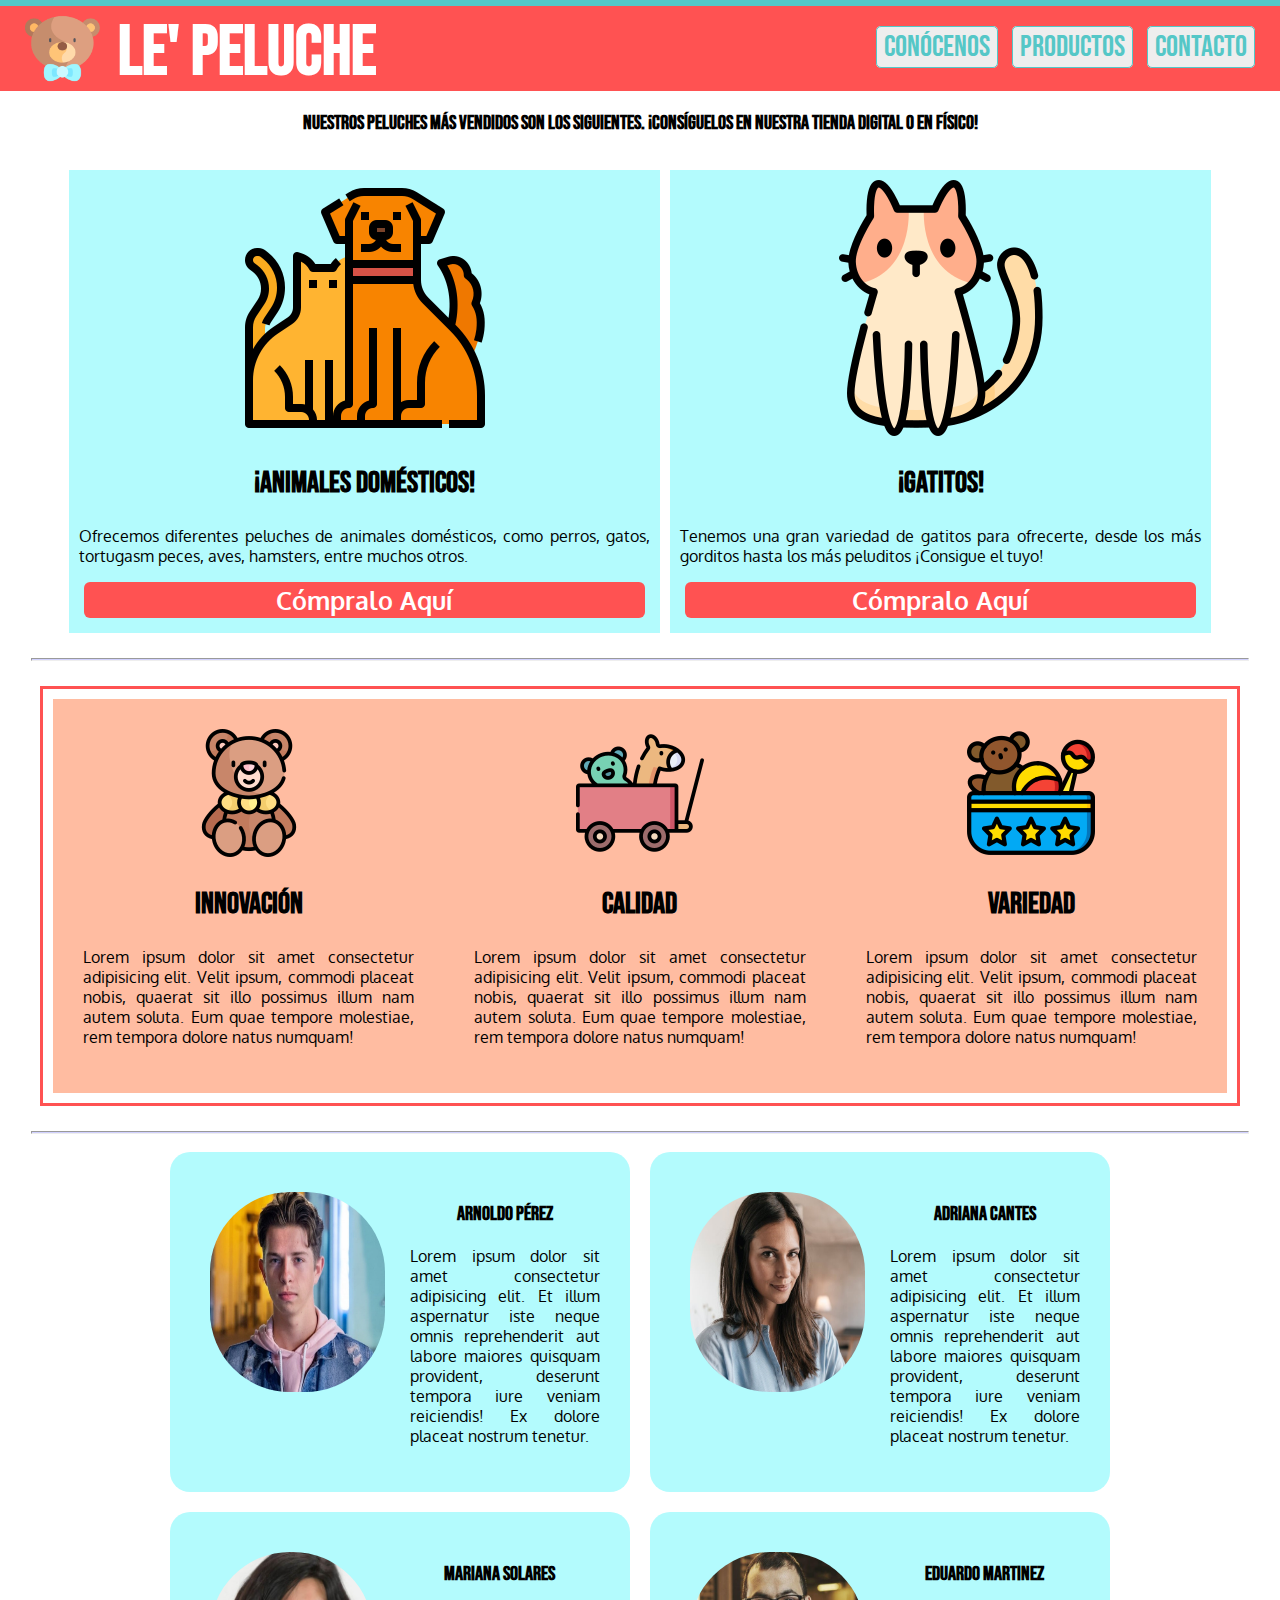
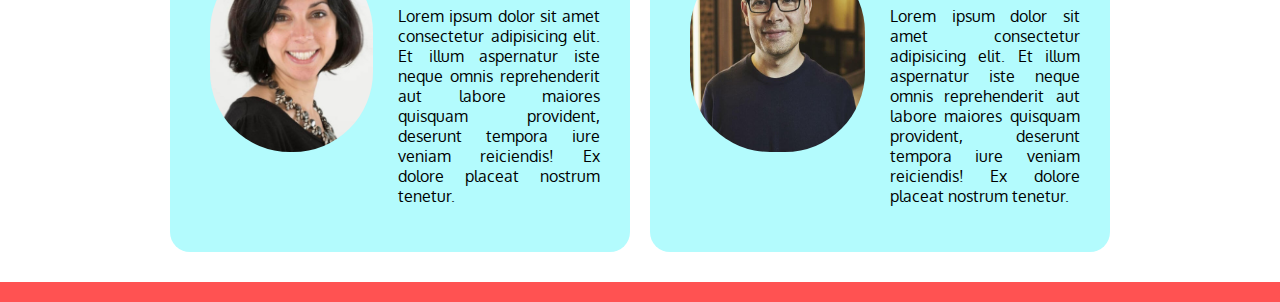
<file: index.html>
<!DOCTYPE html>
<html lang="es">
<head>
    <meta charset="UTF-8">
    <meta http-equiv="X-UA-Compatible" content="IE=edge">
    <meta name="viewport" content="width=device-width, initial-scale=1.0">
    <title>Le' Peluche</title>
    <link rel="stylesheet" href="./css/main.css">
    <link rel="icon" href="./imagenes/favicon.png">
    <link rel="preconnect" href="https://fonts.gstatic.com">
    <link href="https://fonts.googleapis.com/css2?family=Bebas+Neue&family=Oxygen&display=swap" rel="stylesheet">
</head>
<body>
    <!-- INICIO CONTENEDOR -->
    <div class="contenedor">
        <!-- INICIO HEADER -->
        <header class="menu1">
            <!-- INICIO UNION -->
            <div class="union">
                <img class="logo" src="./imagenes/logo.png" alt="logo">
                <h1 class="titulo">Le' Peluche</h1>
            </div>
            <!-- FIN UNION -->
            <!-- INICIO NAV -->
            <nav>
                <ul>
                    <li><a href="./conocenos.html">Conócenos</a></li>
                    <li><a href="./productos.html">Productos</a></li>
                    <li><a href="./contacto.html">Contacto</a></li>
                </ul>
            </nav>
            <!-- FIN NAV -->
        </header>
        <!-- FIN HEADER -->
        <!-- INICIO MAIN -->
        <main class="contenido">
            <!-- INICIO PRODUCTOS PRINCIPALES -->
            <div class="principales">
                <h3 class="desc">Nuestros peluches más vendidos son los siguientes. ¡Consíguelos en nuestra tienda digital o en físico!</h3>
                <center>
                    <div class="tarjeta">
                        <section class="peluches">
                            <img src="./imagenes/pets.png" alt="peluches">
                            <h2>¡Animales Domésticos!</h2>
                            <p>Ofrecemos diferentes peluches de animales domésticos, como perros, gatos, tortugasm peces, aves, hamsters, entre muchos otros.</p>
                            <a href="#">
                                <h3>Cómpralo Aquí</h3>
                            </a>
                        </section>
                        <section class="peluches">
                            <img src="./imagenes/cat.png" alt="gatos">
                            <h2>¡Gatitos!</h2>
                            <p>Tenemos una gran variedad de gatitos para ofrecerte, desde los más gorditos hasta los más peluditos ¡Consigue el tuyo!</p>
                            <a href="#">
                                <h3>Cómpralo Aquí</h3>
                            </a>
                        </section>
                    </div>
                </center>
            </div>
            <hr>
            <!-- FIN PRODUCTOS PRINCIPALES -->
            <!-- INICIO BENEFICIOS -->
            <center>
                <div class="beneficios">
                    <section class="caracteristica">
                        <img src="./imagenes/oso-de-peluche.png" alt="oso-de-peluche">
                        <h2>Innovación</h2>
                        <p>Lorem ipsum dolor sit amet consectetur adipisicing elit. Velit ipsum, commodi placeat nobis, quaerat sit illo possimus illum nam autem soluta. Eum quae tempore molestiae, rem tempora dolore natus numquam!</p>
                    </section>
                    <section class="caracteristica">
                        <img src="./imagenes/juguetes.png" alt="juguetes">
                        <h2>Calidad</h2>
                        <p>Lorem ipsum dolor sit amet consectetur adipisicing elit. Velit ipsum, commodi placeat nobis, quaerat sit illo possimus illum nam autem soluta. Eum quae tempore molestiae, rem tempora dolore natus numquam!</p>
                    </section>
                    <section class="caracteristica">
                        <img src="./imagenes/juguetes (1).png" alt="juguetes1">
                        <h2>Variedad</h2>
                        <p>Lorem ipsum dolor sit amet consectetur adipisicing elit. Velit ipsum, commodi placeat nobis, quaerat sit illo possimus illum nam autem soluta. Eum quae tempore molestiae, rem tempora dolore natus numquam!</p>
                    </section>
                </div>
            </center>
            <!-- FIN BENEFICIOS -->
            <hr>
            <!-- INICIO CLIENTES -->
            <center>
                <div class="clientes">
                    <div class="persona">
                        <img src="./imagenes/img1.jpg" alt="persona1">
                        <div class="contenido">
                            <h3>Arnoldo Pérez</h3>
                            <p>Lorem ipsum dolor sit amet consectetur adipisicing elit. Et illum aspernatur iste neque omnis reprehenderit aut labore maiores quisquam provident, deserunt tempora iure veniam reiciendis! Ex dolore placeat nostrum tenetur.</p>
                        </div>
                    </div>
                    <div class="persona">
                        <img src="./imagenes/img2.jpg" alt="persona2">
                        <div class="contenido">
                            <h3>Adriana Cantes</h3>
                            <p>Lorem ipsum dolor sit amet consectetur adipisicing elit. Et illum aspernatur iste neque omnis reprehenderit aut labore maiores quisquam provident, deserunt tempora iure veniam reiciendis! Ex dolore placeat nostrum tenetur.</p>
                        </div>
                    </div>
                    <div class="persona">
                        <img src="./imagenes/img3.jpg" alt="persona3">
                        <div class="contenido">
                            <h3>Mariana Solares</h3>
                            <p>Lorem ipsum dolor sit amet consectetur adipisicing elit. Et illum aspernatur iste neque omnis reprehenderit aut labore maiores quisquam provident, deserunt tempora iure veniam reiciendis! Ex dolore placeat nostrum tenetur.</p>
                        </div>
                    </div>
                    <div class="persona">
                        <img src="./imagenes/img4.jpg" alt="persona4">
                        <div class="contenido">
                            <h3>Eduardo Martinez</h3>
                            <p>Lorem ipsum dolor sit amet consectetur adipisicing elit. Et illum aspernatur iste neque omnis reprehenderit aut labore maiores quisquam provident, deserunt tempora iure veniam reiciendis! Ex dolore placeat nostrum tenetur.</p>
                        </div>
                    </div>
                </div>
            </center>
            <!-- FIN CLIENTES -->
        </main>
        <!-- FIN MAIN -->
        <!-- INICIO FOOTER -->
        <footer class="footer1"></footer>
        <!-- FIN FOOTER -->
    </div>
    <!-- FIN CONTENEDOR -->
</body>
</html>
</file>
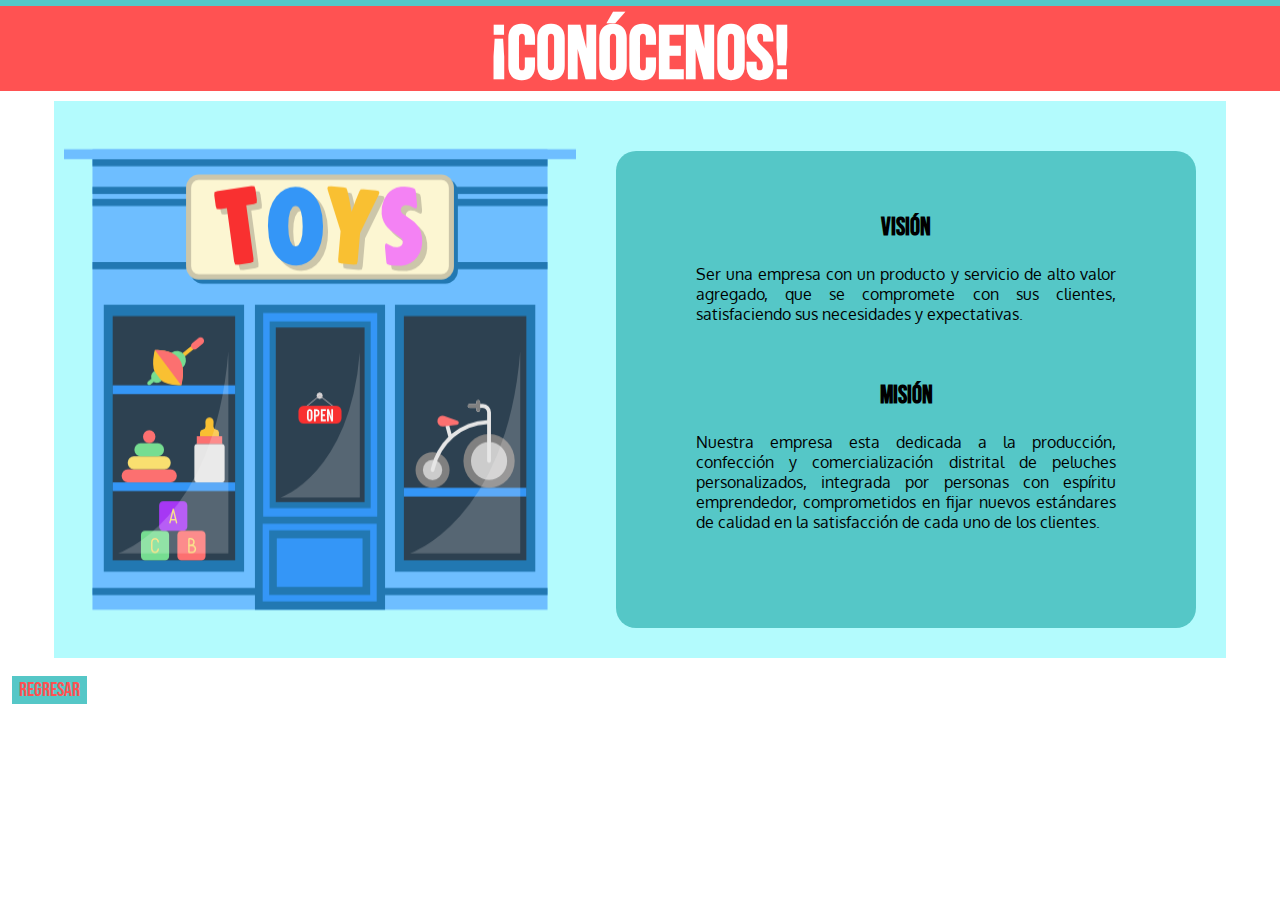
<file: conocenos.html>
<!DOCTYPE html>
<html lang="es">
<head>
    <meta charset="UTF-8">
    <meta http-equiv="X-UA-Compatible" content="IE=edge">
    <meta name="viewport" content="width=device-width, initial-scale=1.0">
    <title>Conócenos - Le' Peluche</title>
    <link rel="stylesheet" href="./css/main.css">
    <link rel="icon" href="./imagenes/favicon.png">
    <link rel="preconnect" href="https://fonts.gstatic.com">
    <link href="https://fonts.googleapis.com/css2?family=Bebas+Neue&family=Oxygen&display=swap" rel="stylesheet">
</head>
<body>
    <!-- INICIO CONTENEDOR -->
    <div class="contenedor">
        <!-- INICIO HEADER -->
        <header class="menu2">
            <h1 class="titulo2">¡Conócenos!</h1>
        </header>
        <!-- FIN HEADER -->
        <!-- INICIO MAIN -->
        <main class="contenido">
            <center>
                <!-- INICIO EMPRESA -->
                <div class="empresa">
                    <img src="./imagenes/juguetes (2).png" alt="">
                    <div class="mision">
                        <h2>Visión</h2>
                        <p>Ser una empresa con un producto y servicio de alto valor agregado, que se compromete con sus clientes, satisfaciendo sus necesidades y expectativas.</p>
                        <br>
                        <h2>Misión</h2>
                        <p>Nuestra empresa esta dedicada a la producción, confección y comercialización distrital de peluches personalizados, integrada por personas con espíritu emprendedor, comprometidos en fijar nuevos estándares de calidad en la satisfacción de cada uno de los clientes.</p>
                    </div>
                </div>
                <!-- FIN EMPRESA -->
            </center>
        </main>
        <!-- FIN MAIN -->
        <!-- INICIO FOOTER -->
        <footer class="footer2">
            <a class="regresar" href="./index.html">Regresar</a>
        </footer>
        <!-- FIN FOOTER -->
    </div>
    <!-- FIN CONTENEDOR -->
</body>
</html>
</file>
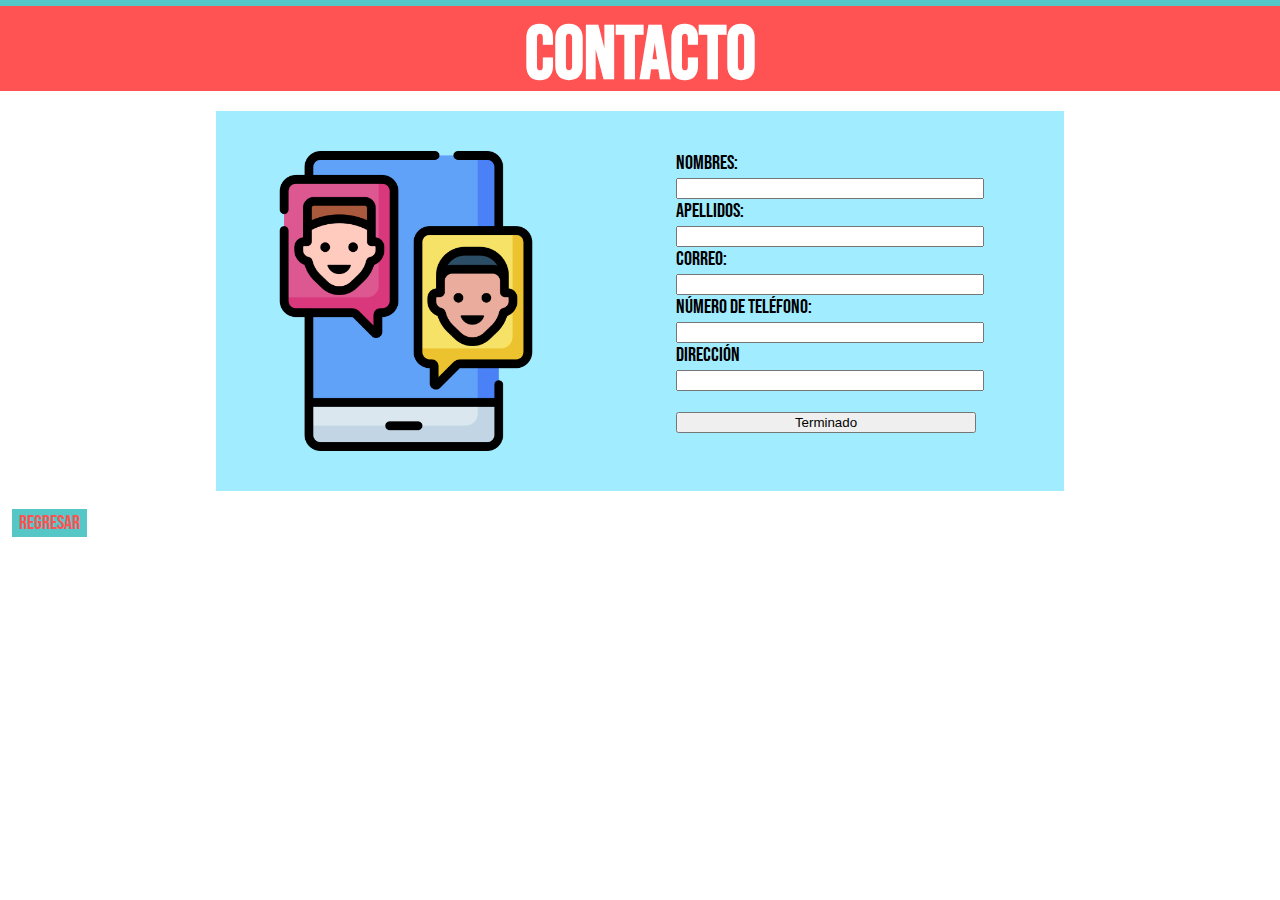
<file: contacto.html>
<!DOCTYPE html>
<html lang="es">
<head>
    <meta charset="UTF-8">
    <meta http-equiv="X-UA-Compatible" content="IE=edge">
    <meta name="viewport" content="width=device-width, initial-scale=1.0">
    <title>Contacto - Le' Peluche</title>
    <link rel="stylesheet" href="./css/main.css">
    <link rel="icon" href="./imagenes/favicon.png">
    <link rel="preconnect" href="https://fonts.gstatic.com">
    <link href="https://fonts.googleapis.com/css2?family=Bebas+Neue&family=Oxygen&display=swap" rel="stylesheet">
</head>
<body>
    <!-- INICIO CONTENEDOR -->
    <div class="contenedor">
        <!-- INICIO HEADER -->
        <header class="menu2">
            <h1 class="titulo2">Contacto</h1>
        </header>
        <!-- FIN HEADER -->
        <!-- INICIO MAIN -->
        <main class="contenido">
            <center>
                <!-- INICIO CONTACTO -->
                <div class="contacto">
                    <img src="./imagenes/charla.png" alt="">
                    <form action="">
                        <label>Nombres: <br><input type="text" name="nombres" id="nombres"></label>
                        <br>
                        <label>Apellidos: <br><input type="text" name="apellidos" id="apellidos"></label>
                        <br>
                        <label>Correo: <br><input type="email" name="correo" id="correo"></label>
                        <br>
                        <label>Número de Teléfono: <br><input type="number" name="numero" id="numero"></label>
                        <br>
                        <label>Dirección <br><input type="text" name="direccion" id="direccion"></label>
                        <br>
                        <br>
                        <input class="boton" type="submit" value="Terminado">
                    </form>
                </div>
                <!-- FIN CONTACTO -->
            </center>
        </main>
        <!-- FIN MAIN -->
        <!-- INICIO FOOTER -->
        <footer class="footer2">
            <a class="regresar" href="./index.html">Regresar</a>
        </footer>
        <!-- FIN FOOTER -->
    </div>
    <!-- FIN CONTENEDOR -->
</body>
</html>
</file>
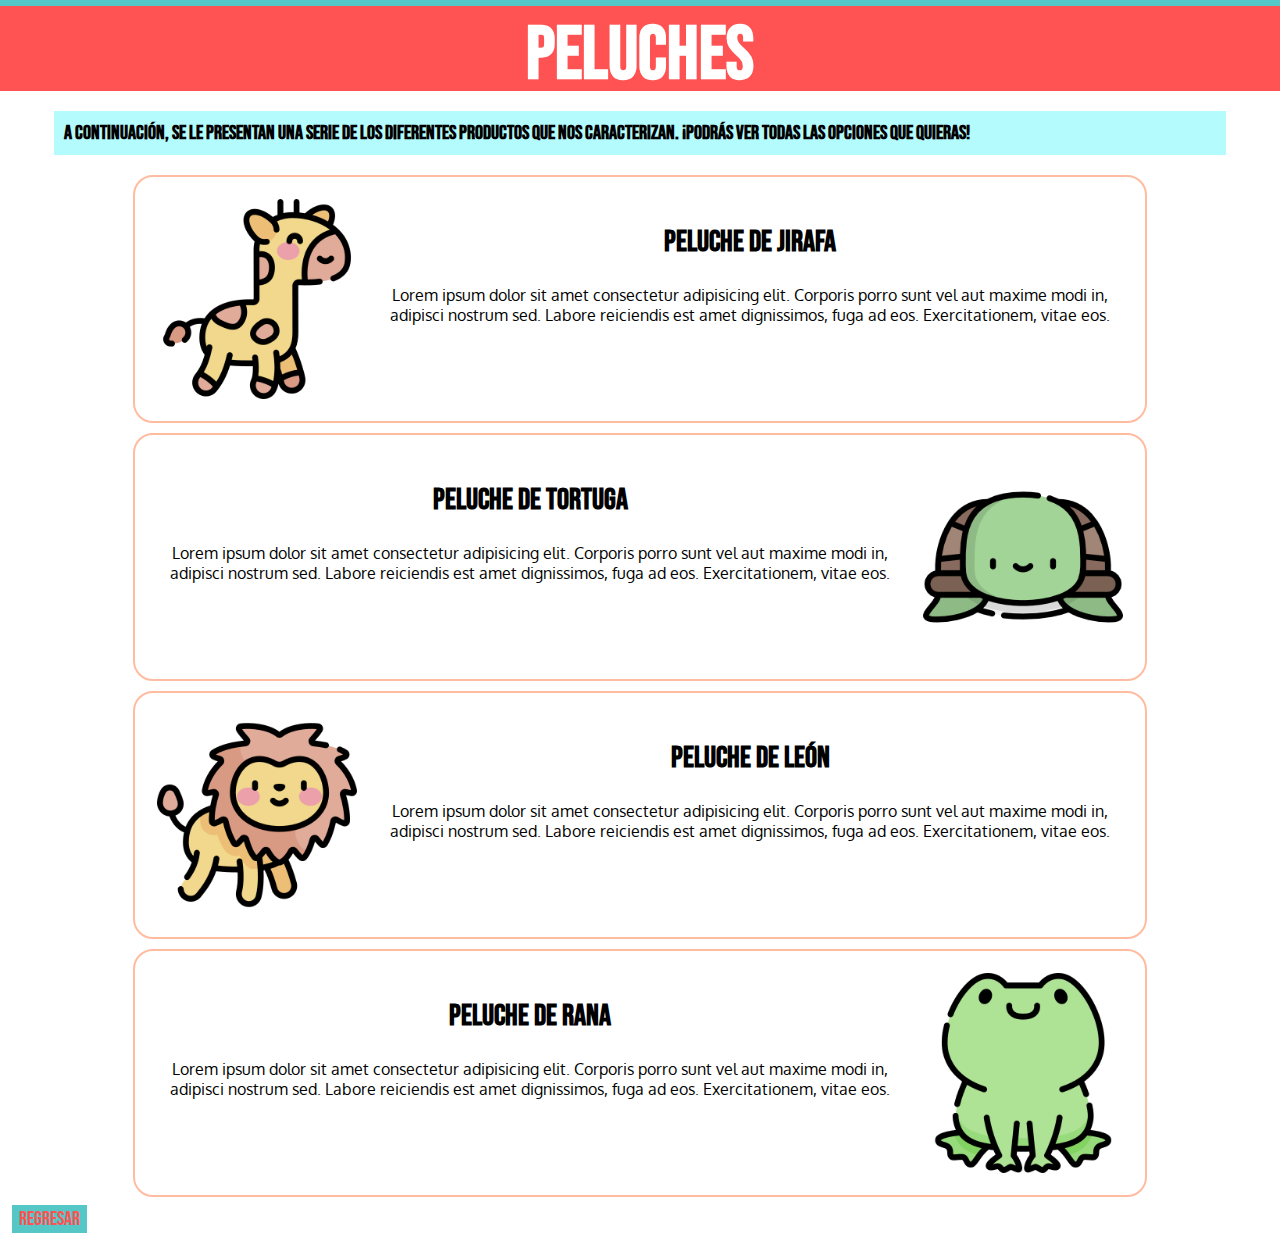
<file: productos.html>
<!DOCTYPE html>
<html lang="es">
<head>
    <meta charset="UTF-8">
    <meta http-equiv="X-UA-Compatible" content="IE=edge">
    <meta name="viewport" content="width=device-width, initial-scale=1.0">
    <title>Productos - Le' Peluche</title>
    <link rel="stylesheet" href="./css/main.css">
    <link rel="icon" href="./imagenes/favicon.png">
    <link rel="preconnect" href="https://fonts.gstatic.com">
    <link href="https://fonts.googleapis.com/css2?family=Bebas+Neue&family=Oxygen&display=swap" rel="stylesheet">
</head>
<body>
    <!-- INICIO CONTENEDOR -->
    <div class="contenedor">
        <!-- INICIO HEADER -->
        <header class="menu2">
            <h1 class="titulo2">Peluches</h1>
        </header>
        <!-- FIN HEADER -->
        <!-- INICIO MAIN -->
        <main class="contenido">
            <center>
                <!-- INICIO PARRAFO -->
                <div class="parrapro">
                    <h3>A continuación, se le presentan una serie de los diferentes productos que nos caracterizan. ¡Podrás ver todas las opciones que quieras!</h3>
                </div>
                <!-- FIN PARRAFO -->
                <!-- INICIO PRODUCTOS -->
                <div class="productos">
                    <section class="opcion">
                        <img src="./imagenes/jirafa.png" alt="jirafa">
                        <div class="info2">
                            <h2>Peluche de Jirafa</h2>
                            <p>Lorem ipsum dolor sit amet consectetur adipisicing elit. Corporis porro sunt vel aut maxime modi in, adipisci nostrum sed. Labore reiciendis est amet dignissimos, fuga ad eos. Exercitationem, vitae eos.</p>
                        </div>
                    </section>
                    <section class="opcion">
                        <div class="info2">
                            <h2>Peluche de Tortuga</h2>
                            <p>Lorem ipsum dolor sit amet consectetur adipisicing elit. Corporis porro sunt vel aut maxime modi in, adipisci nostrum sed. Labore reiciendis est amet dignissimos, fuga ad eos. Exercitationem, vitae eos.</p>
                        </div>
                        <img src="./imagenes/tortuga.png" alt="tortuga">
                    </section>
                    <section class="opcion">
                        <img src="./imagenes/leon.png" alt="leon">
                        <div class="info2">
                            <h2>Peluche de León</h2>
                            <p>Lorem ipsum dolor sit amet consectetur adipisicing elit. Corporis porro sunt vel aut maxime modi in, adipisci nostrum sed. Labore reiciendis est amet dignissimos, fuga ad eos. Exercitationem, vitae eos.</p>
                        </div>
                    </section>
                    <section class="opcion">
                        <div class="info2">
                            <h2>Peluche de Rana</h2>
                            <p>Lorem ipsum dolor sit amet consectetur adipisicing elit. Corporis porro sunt vel aut maxime modi in, adipisci nostrum sed. Labore reiciendis est amet dignissimos, fuga ad eos. Exercitationem, vitae eos.</p>
                        </div>
                        <img src="./imagenes/rana.png" alt="Rana">
                    </section>
                </div>
                <!-- FIN PRODUCTOS -->
            </center>
        </main>
        <!-- FIN MAIN -->
        <!-- INICIO FOOTER -->
        <footer class="footer2">
            <a class="regresar" href="./index.html">Regresar</a>
        </footer>
        <!-- FIN FOOTER -->
    </div>
    <!-- FIN CONTENEDOR -->
</body>
</html>
</file>
<file: css/main.css>
/* INICIO VARIABLES */
:root{
    --blanco: white;
    --aqua: rgb(85, 199, 199);
    --rosa: rgb(255, 82, 82);
    --negro: black;
    --gris: rgb(184, 184, 184);
    --fuente1: 'Bebas Neue', cursive;
    --fuente2: 'Oxygen', sans-serif;
}
/* FIN VARIABLES */

body{
    margin: 0px;
    padding: 0px;
    background-color: var(--blanco);
    font-family: var(--fuente2);
}
/* INICIO INDEX */
/* INICIO HEADER */
.menu1{
    display: flex;
    padding: 0px 20px 5px 20px;
    height: 80px;
    background-color: var(--rosa);
    border-top: 6px solid var(--aqua);
    justify-content: space-between;
}

.union{
    display: flex;
}

.union img{
    width: 75px;
    height: 75px;
    padding: 5px;
}

.union h1{
    line-height: 0px;
    font-size: 70px;
    margin-left: 13px;
    font-family: var(--fuente1);
    color: var(--blanco);
}

nav ul{
    list-style-type: none;
}

nav li{
    display: inline;
}

nav li a{
    text-decoration: none;
    color: var(--aqua);
    padding: 2px 7px 2px 7px;
    background-color: #eeeeee;
    border: 1px solid var(--aqua);
    font-family: var(--fuente1);
    font-size: 30px;
    margin: 5px;
    line-height: 50px;
    border-radius: 5px;
}

nav li a:hover{
    background-color: var(--aqua);
    border: 1px solid var(--blanco);
    color: var(--blanco);
    border-radius: 5px;
    transition: 350ms;
    cursor: pointer;
}
/* FIN HEADER */
/* INICIO MAIN */
    /* INICIO PRINCIPALES */
.contenido{
    text-align: center;
    align-items: center;
    font-family: var(--fuente2);
}

.tarjeta{
    padding: 10px;
    display: flex;
    justify-content: space-between;
    width: 90%;
    margin-bottom: 10px;
}

.peluches{
    padding: 10px;
    margin: 5px;
    background-color: rgb(179, 251, 253);
}

.peluches:hover{
    background-color: rgb(255, 188, 161);
    transition: 300ms;
}

.peluches h2{
    font-family: var(--fuente1);
    font-size: 30px;
}

.peluches a{
    text-decoration: none;
    color: var(--blanco);
}

.peluches a h3{
    padding: 2px 7px 2px 7px;
    background-color: var(--rosa);
    font-family: var(--fuente2);
    font-size: 25px;
    margin: 5px;
    border-radius: 6px;
    cursor: pointer;
}

.peluches a h3:hover{
    background-color: var(--aqua);
    transition: 300ms;
    color: var(--negro);
}
    /* FIN PRINCIPALES */

hr{
    width: 95%;
    height: 1px;
    background-color: rgb(208, 208, 255);
}

    /* INICIO BENEFICIOS */
.beneficios{
    display: flex;
    margin: 40px;
    margin-top: 25px;
    margin-bottom: 25px;
    padding: 10px;
    border: 3px solid var(--rosa);
    justify-content: space-between;
}

.caracteristica{
    background-color: rgb(255, 188, 161);
    padding: 30px;
}

.caracteristica h2{
    font-family: var(--fuente1);
    font-size: 30px;
}
/* FIN BENEFICIOS */
.clientes{
    display: flex;
    flex-wrap: wrap;
    justify-content: center;
    width: 91%;
    margin-bottom: 20px;
}

.persona{
    margin: 10px;
    border-radius: 20px;
    padding: 30px;
    display: flex;
    width: 400px;
    background-color: rgb(179, 251, 253);
}

.persona img{
    margin: 10px;
    width: 175px;
    height: 200px;
    border-radius: 80px;
    margin-right: 25px;
}

.contenido h3{
    font-size: 20px;
    text-align: center;
    font-family: var(--fuente1);
}

.contenido p{
    text-align: justify;
}
    /* FIN CLIENTES */
/* FIN MAIN */
/* INICIO FOOTER */
.footer1{
    height: 20px;
    background-color: var(--rosa);
}
/* FIN INDEX */

/* INICIO CONOCENOS */
/* INICIO HEADER */
.menu2{
    display: flex;
    padding: 0px 20px 5px 20px;
    height: 80px;
    background-color: var(--rosa);
    border-top: 6px solid var(--aqua);
    justify-content: center;
}

.titulo2{
    text-align: center;
    font-family: var(--fuente1);
    color: var(--blanco);
    font-size: 75px;
    line-height: 0px;
}
/* FIN HEADER */
/* INICIO MAIN */
.empresa{
    display: flex;
    justify-content: space-between;
    width: 90%;
    margin-bottom: 20px;
    background-color: rgb(179, 251, 253);
    margin-top: 10px;
    padding: 10px;
}

.mision{
    padding: 80px;
    background-color: var(--aqua);
    padding-top: 40px;
    margin: 40px 20px 20px 40px;
    border-radius: 20px;
}

.mision h2{
    font-family: var(--fuente1);
    font-size: 25px;
}
/* FIN MAIN */
/* INICIO FOOTER */
.regresar{
    text-decoration: none;
    color: var(--rosa);
    padding: 2px 7px 2px 7px;
    background-color: var(--aqua);
    font-family: var(--fuente1);
    font-size: 20px;
    text-align: 40px;
    margin: 12px;
}

.regresar:hover{
    background-color: var(--rosa);
    color: var(--aqua);
    transition: 350ms;
    cursor: pointer;
    margin: 15px;
}
/* FIN FOOTER */
/* FIN CONOCENOS */

/* INICIO PRODUCTOS - PELUCHES */
.parrapro h3{
    background-color: rgb(179, 251, 253);
    width: 90%;
    padding: 10px;
    display: flex;
}

.opcion{
    display: flex;
    width: 77%;
    margin: 10px;
    padding: 12px;
    border: 2px solid rgb(255, 188, 161);
    border-radius: 20px;
}

.opcion:hover{
    background-color: rgb(255, 188, 161);
    transition: 300ms;
}

.info2{
    padding: 10px;
}

.info2 p{
    text-align: center;
}

.info2 h2{
    text-align: center;
    font-family: var(--fuente1);
    font-size: 30px;
}

.opcion img{
    height: 200px;
    width: 200px;
    padding: 10px;
}
/* FIN PRODUCTOS - PELUCHES *

/* INICIO CONTACTO */
.contacto{
    display: flex;
    padding: 40px;
    justify-content: space-between;
    width: 60%;
    margin: 20px;
    background-color: rgb(161, 236, 255);
}

.contacto img{
    height: 300px;
    width: 300px;
}

form{
    text-align: justify;
    margin-right: 40px;
}

form label{
    font-family: var(--fuente1);
    font-size: 20px;
}

form input{
    width: 300px;
}
/* FIN CONTACTO */
</file>
